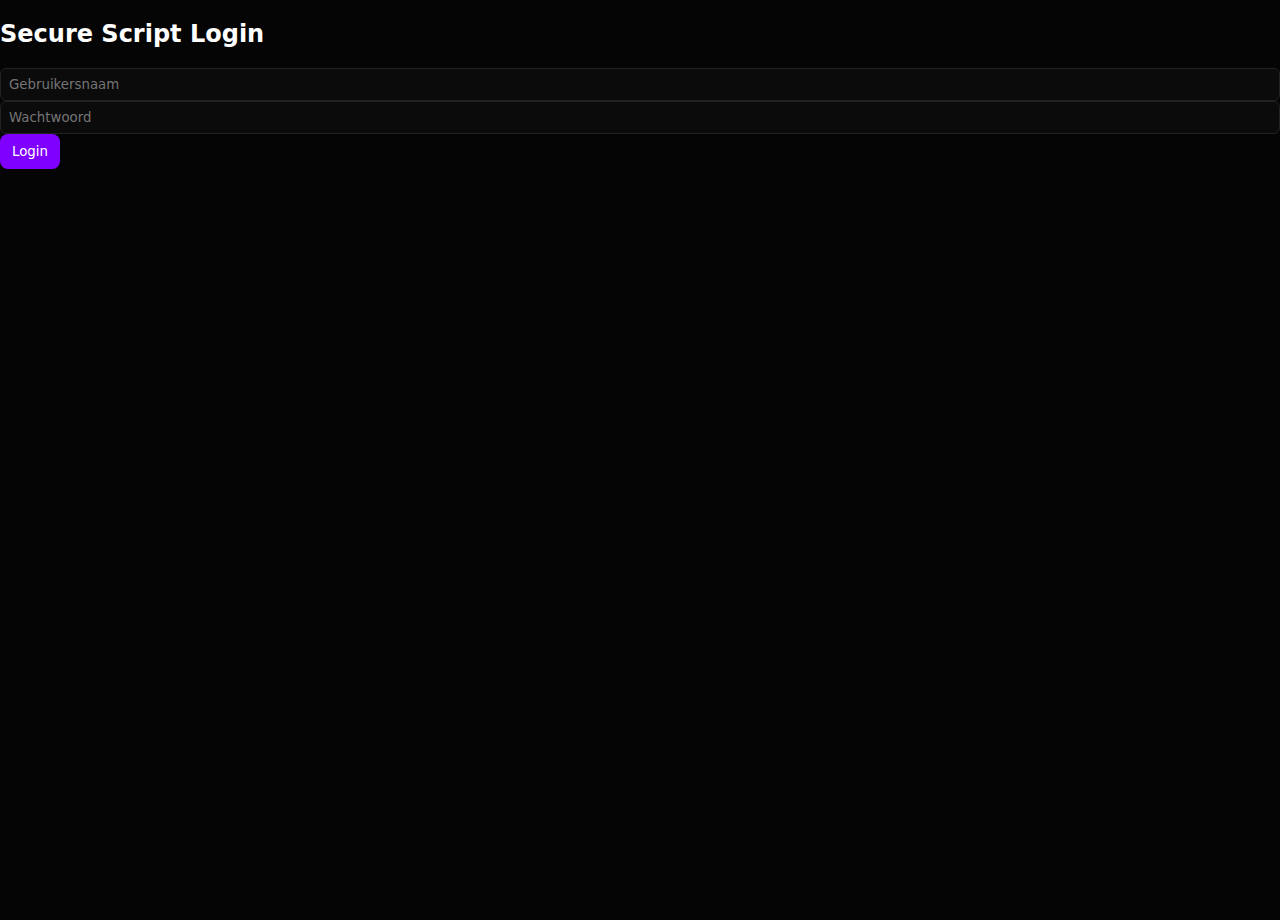
<file: index.html>
<!DOCTYPE html>
<html>
<head>
  <title>Login</title>
  <link rel="stylesheet" href="style.css">
  <script src="login.js"></script>
</head>
<body>
  <div class="login-box">
    <h2>Secure Script Login</h2>

    <input id="username" placeholder="Gebruikersnaam">
    <input id="password" type="password" placeholder="Wachtwoord">

    <button onclick="login()">Login</button>

    <p id="error" class="error"></p>
  </div>
</body>
</html>
</file>
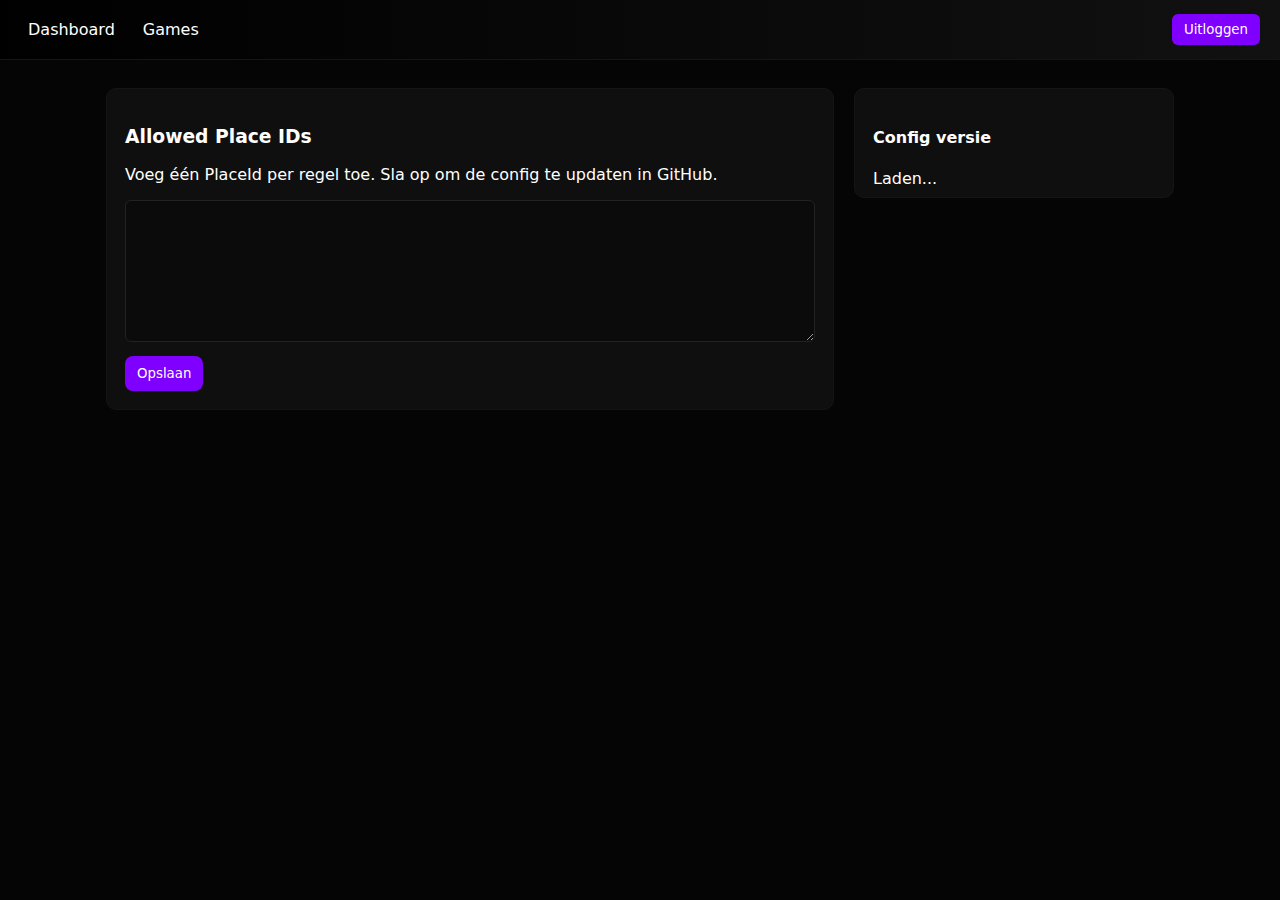
<file: dashboard.html>
<!DOCTYPE html>
<html>
<head>
  <meta charset="utf-8" />
  <title>Phantom Forge — Dashboard</title>
  <link rel="stylesheet" href="style.css">
  <script src="panel.js" defer></script>
</head>
<body>
  <nav class="nav">
    <a href="dashboard.html" class="nav-item">Dashboard</a>
    <a href="games.html" class="nav-item">Games</a>
    <button id="logout" class="nav-cta">Uitloggen</button>
  </nav>

  <main class="container">
    <section class="card">
      <h3>Allowed Place IDs</h3>
      <p>Voeg één PlaceId per regel toe. Sla op om de config te updaten in GitHub.</p>
      <textarea id="places" rows="8"></textarea>
      <div class="controls">
        <button onclick="save()">Opslaan</button>
        <span id="status"></span>
      </div>
    </section>

    <section class="card small">
      <h4>Config versie</h4>
      <div id="version">Laden...</div>
    </section>
  </main>
</body>
</html>
</file>
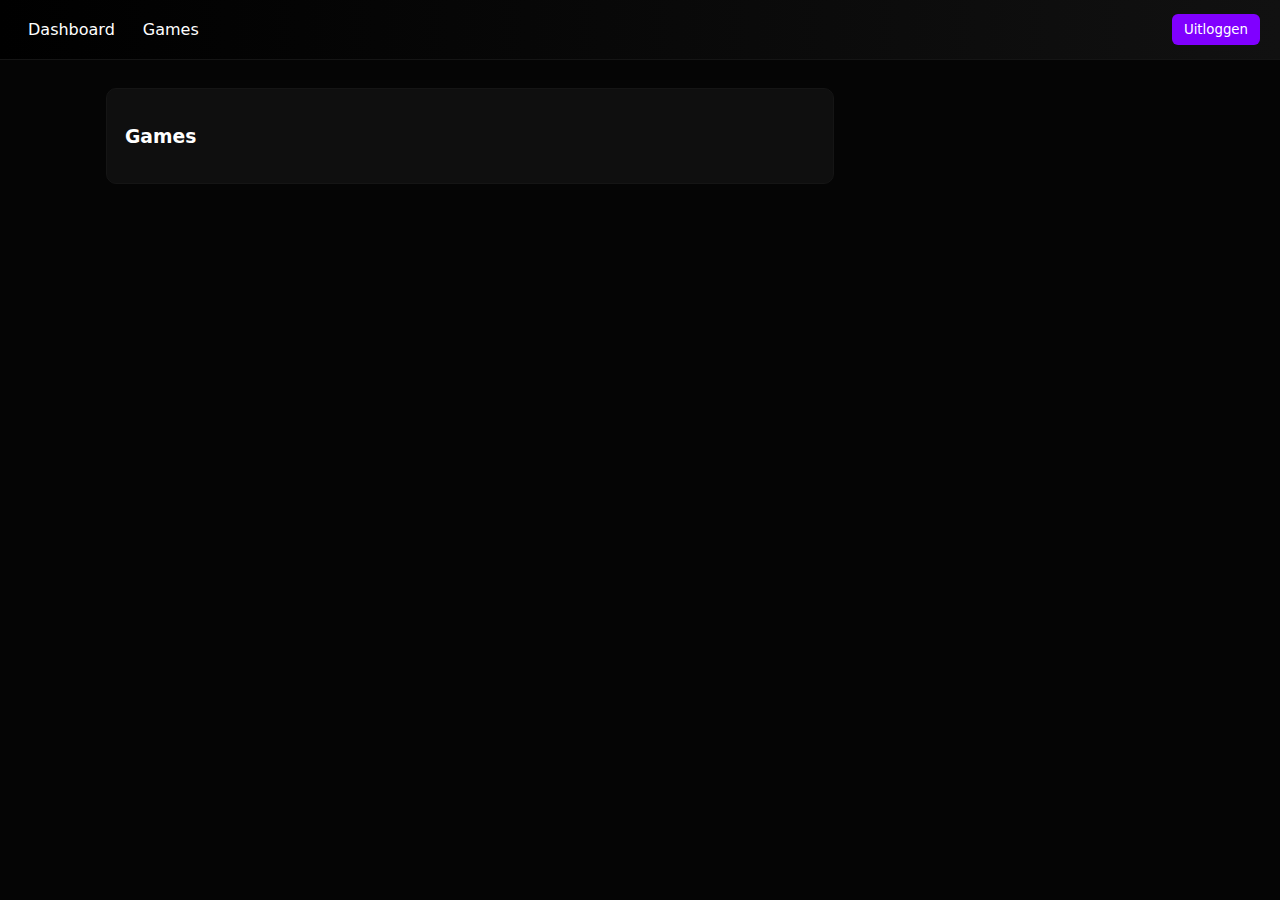
<file: games.html>
<!DOCTYPE html>
<html>
<head>
  <meta charset="utf-8" />
  <title>Phantom Forge — Games</title>
  <link rel="stylesheet" href="style.css">
  <script src="panel.js" defer></script>
</head>
<body>
  <nav class="nav">
    <a href="dashboard.html" class="nav-item">Dashboard</a>
    <a href="games.html" class="nav-item">Games</a>
    <button id="logout" class="nav-cta">Uitloggen</button>
  </nav>

  <main class="container">
    <section class="card">
      <h3>Games</h3>
      <div id="gamesList" class="grid"></div>
    </section>
  </main>
</body>
</html>
</file>
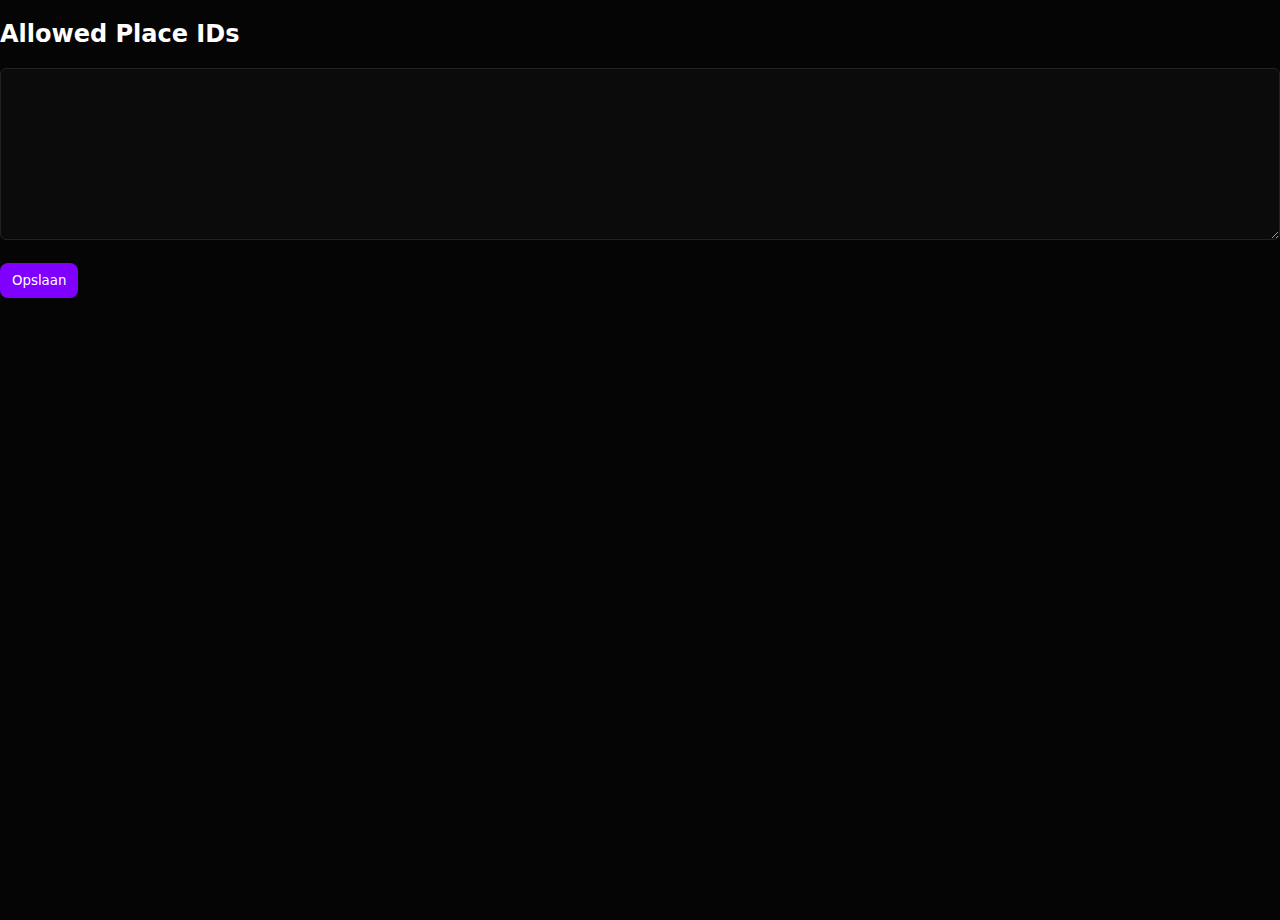
<file: panel.html>
<!DOCTYPE html>
<html>
<head>
  <title>Admin Panel</title>
  <link rel="stylesheet" href="style.css">
  <script src="panel.js"></script>
</head>
<body>
  <div class="panel-box">
    <h2>Allowed Place IDs</h2>

    <textarea id="places" rows="10" cols="40"></textarea>

    <br><br>
    <button onclick="save()">Opslaan</button>

    <p id="status"></p>
  </div>
</body>
</html>
</file>
<file: style.css>
:root{
  --primary: #000000;
  --primary-text: #ffffff;
  --secondary: #8000ff;
  --bg: #050505;
  --card: #0f0f0f;
  --muted: #8a8a8a;
}

*{box-sizing:border-box;font-family:Inter, system-ui, Arial, sans-serif}
body{
  margin:0;
  background:var(--bg);
  color:var(--primary-text);
  min-height:100vh;
}

.nav{
  display:flex;
  align-items:center;
  gap:12px;
  padding:12px 20px;
  background:linear-gradient(90deg,var(--primary), #111);
  border-bottom:1px solid #151515;
}
.nav-item{color:var(--primary-text);text-decoration:none;padding:8px}
.nav-cta{margin-left:auto;background:var(--secondary);color:white;border:none;padding:8px 12px;border-radius:6px}

.container{max-width:1100px;margin:28px auto;padding:0 16px;display:grid;grid-template-columns:1fr 320px;gap:20px}
.card{background:var(--card);padding:18px;border-radius:10px;border:1px solid #151515}
.card.small{height:110px}
textarea{width:100%;background:#0b0b0b;color:var(--primary-text);border:1px solid #222;padding:10px;border-radius:6px}
input{background:#0b0b0b;color:var(--primary-text);border:1px solid #222;padding:8px;border-radius:6px;width:100%}
button{background:var(--secondary);color:white;border:none;padding:10px 12px;border-radius:8px;cursor:pointer}
.error{color:#ff6b6b}
.controls{display:flex;align-items:center;gap:12px;margin-top:10px}

/* games grid */
.grid{display:grid;grid-template-columns:repeat(auto-fill,minmax(200px,1fr));gap:12px}
.game-card{background:#101010;padding:12px;border-radius:8px;display:flex;gap:12px;align-items:center;cursor:pointer;border:1px solid #1a1a1a}
.game-card img{width:64px;height:64px;object-fit:cover;border-radius:6px}
.script-row{display:flex;gap:8px;align-items:center;padding:6px 0}
</file>
